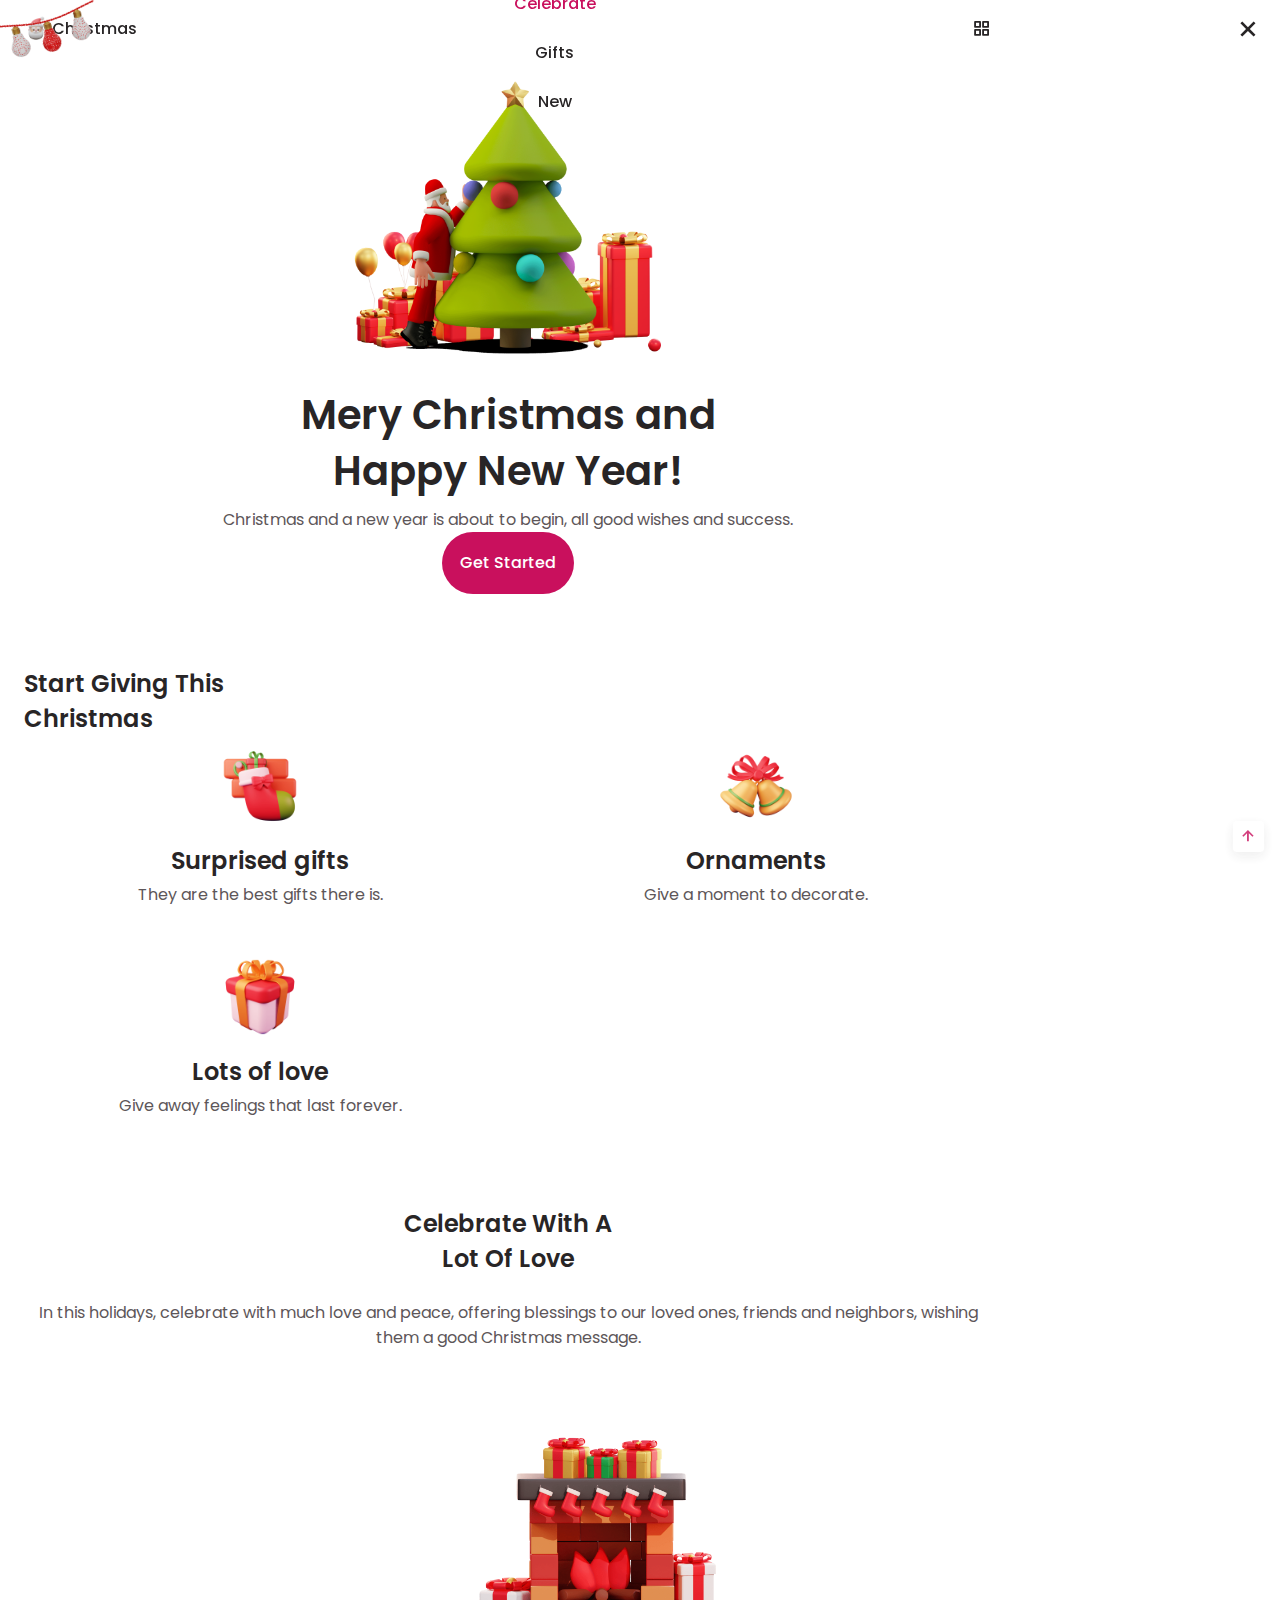
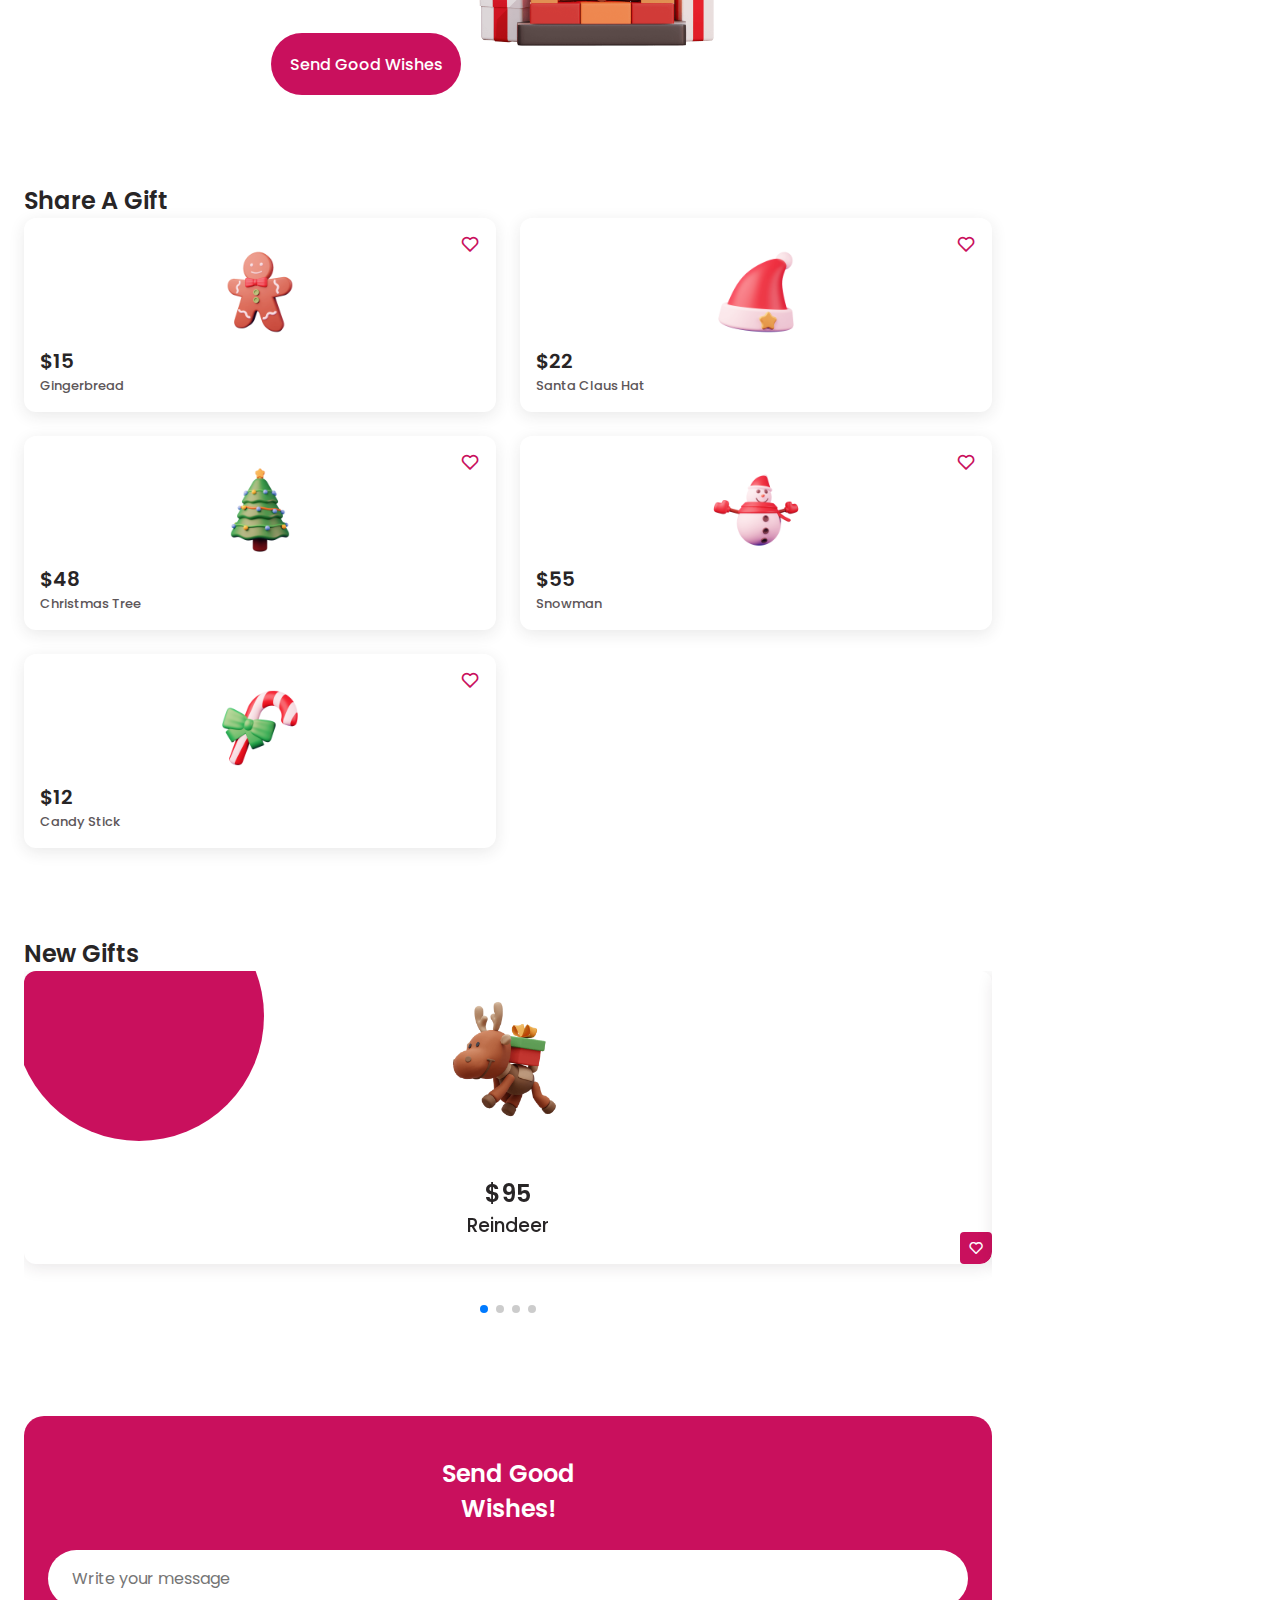
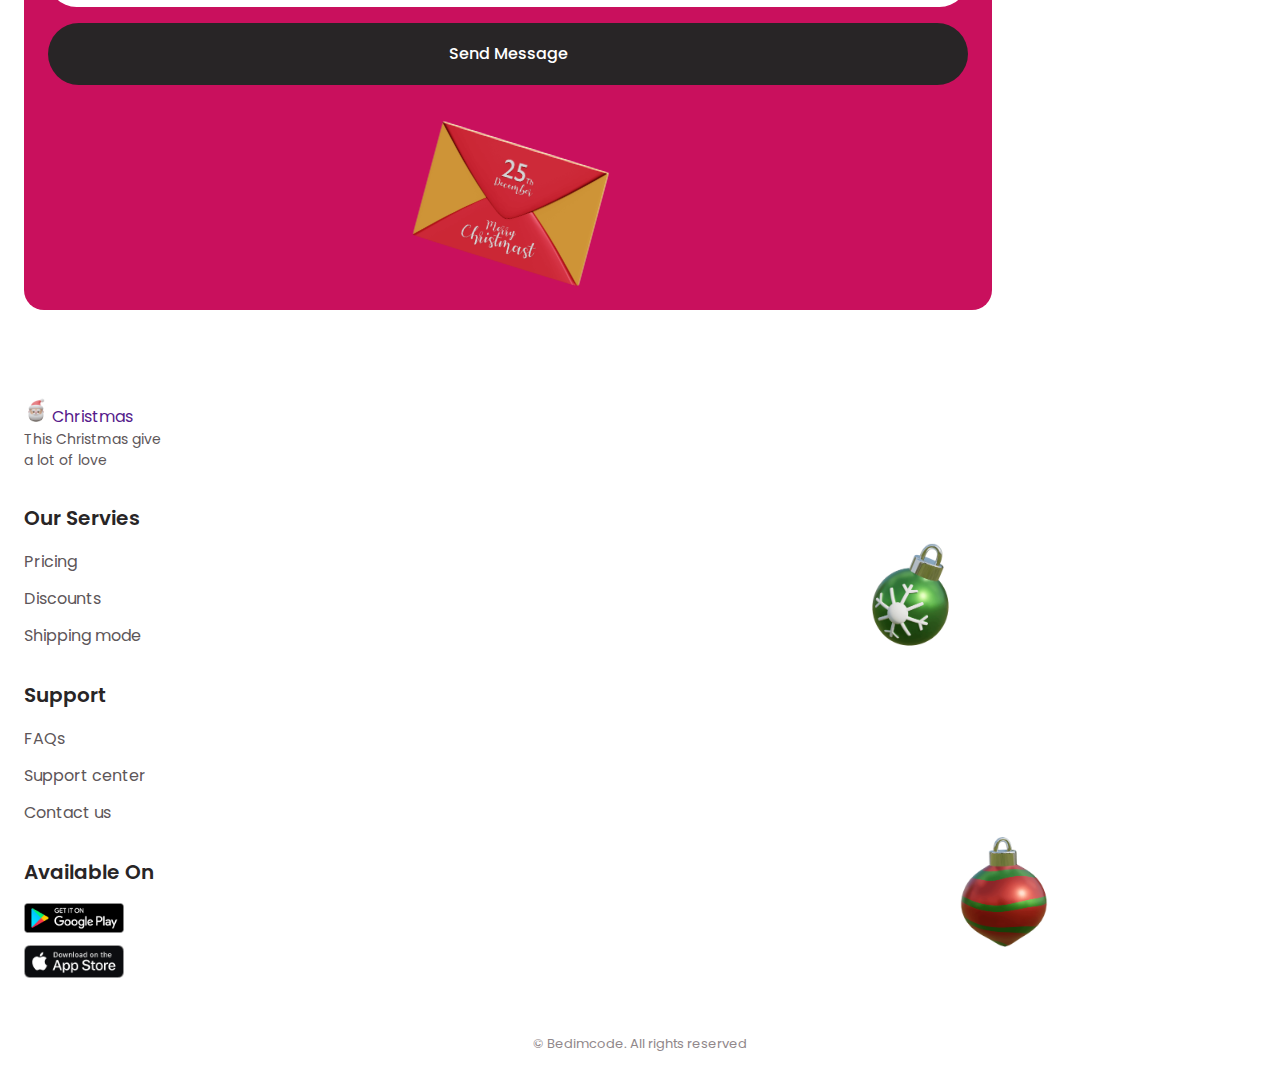
<file: index.html>
<!DOCTYPE html>
<html lang="en">
<head>
    <meta charset="UTF-8">
    <meta http-equiv="X-UA-Compatible" content="IE=edge">
    <meta name="viewport" content="width=device-width, initial-scale=1.0">
    <title>Responsive Christmas Website</title>

    <!-- =========CSS=============== -->
    <link rel="stylesheet" href="assets/css/style.css">
    <!-- =========SWIPER CSS ======== -->
     <!-- if u don't want download Swiper files in your project, u may use it from CDN. -->
     <!-- in this case i will download the files -->
    <!-- <link rel="stylesheet" href="assets/css/swiper-bundle.min.css"> -->
    <link
      rel="stylesheet"
      href="https://unpkg.com/swiper/swiper-bundle.min.css"
    />
    <!-- ==============FAVICON=============== -->
    <link rel="shortcut icon" href="assets/image/favicon.png" type="image/x-icon">
    <!-- ===============BOXICONS================ -->
    <link rel="stylesheet" href="https://cdn.jsdelivr.net/npm/boxicons@latest/css/boxicons.min.css">


    <style>
        .swiper-pagination.swiper-pagination-bullet{
      background: red;
      color: red;
  }
    </style>
</head>
<body>
    <!-- ============HEADER============= -->
    <header class="header" id="header">
        <nav class="nav container">
            <a href="" class="nav__logo">
                <img src="assets/image/logo.png" alt="" class="nav__logo-img">
                Christmas 
            </a>
            
            <div class="nav__menu" id="nav-menu">
                <ul class="nav__list">
                    <li class="nav__item">
                        <a href="#home" class="nav__link">Home</a>
                    </li>
                    <li class="nav__item">
                        <a href="#celebrate" class="nav__link active-link">Celebrate</a>
                    </li>
                    <li class="nav__item">
                        <a href="#gift" class="nav__link">Gifts</a>
                    </li>
                    <li class="nav__item">
                        <a href="#new" class="nav__link">New</a>
                    </li>
                </ul>

                <div class="nav__close" id="nav-close">
                    <i class='bx bx-x'></i>
                </div>

                <img src="assets/image/nav-light.png" alt="" class="nav__img">
            </div>

            <div class="nav__toggle" id="nav-toggle">
                <i class='bx bx-grid-alt' ></i>
            </div>
        </nav>
    </header>
    <!-- ===============MAIN============= -->
    <!-- ======================HOME=================== -->
    <section class="home" id="home">
        <div class="home__container container grid">
            <img src="assets/image/home.png" alt="" class="home__img">

            <div class="home__data">
                <h1 class="home__title">
                    Mery Christmas and <br> Happy New Year!
                </h1>
                <p class="home_description">
                    Christmas and a new year is about to begin, all good wishes and success.
                </p>
                <a href="#" class="button">Get Started</a>
            </div>
        </div>
    </section>
    <!-- ======================GIVING=================== -->
    <section class="giving section container" id="giving">
        <h2 class="section__title">
            Start Giving This <br> Christmas
        </h2>
        <div class="giving__container grid">
            <div class="giving__content">
                <img src="assets/image/giving3.png" alt="" class="giving__img">
                <h3 class="giving__title">Surprised gifts</h3>
                <p class="giving_description">They are the best gifts there is.</p>
            </div>
            <div class="giving__content">
                <img src="assets/image/giving2.png" alt="" class="giving__img">
                <h3 class="giving__title">Ornaments</h3>
                <p class="giving_description">Give a moment to decorate.</p>
            </div>
            <div class="giving__content">
                <img src="assets/image/giving1.png" alt="" class="giving__img">
                <h3 class="giving__title">Lots of love</h3>
                <p class="giving_description">Give away feelings that last forever.</p>
            </div>
        
        </div>
        
            
    </section>
    <!-- ======================CELEBRATE=================== -->
    <section class="Celebrate section container" id="celebrate">
        <div class="celebrate__container grid">
            <div class="celebrate__data">
                <h2 class="celebrate__title section__title">
                    Celebrate With A <br> Lot Of Love
                </h2>
                <p class="celebrate__description">
                    In this holidays, celebrate with much love and peace, offering blessings to our loved ones, friends and neighbors, wishing them a good Christmas message.
                </p>
                <a href="#" class="button">Send Good Wishes</a>

                <img src="assets/image/celebrate.png" alt="" class="celebrate__img">
            </div>
        </div>
    </section>
    <!-- ======================GIFTS=================== -->
    <section class="gift section container" id="gift">
        <h2 class="section__title">
            Share A Gift
        </h2>

        <div class="gift__container grid" >
            <article class="gift__card">
                <img src="assets/image/gift1.png" alt="" class="gift__img">
                <i class='bx bx-heart gift__icon' ></i>

                <h3 class="gift__price">$15</h3>
                <span class="gift__title">Gingerbread</span>
            </article>

            <article class="gift__card">
                <img src="assets/image/gift2.png" alt="" class="gift__img">
                <i class='bx bx-heart gift__icon' ></i>

                <h3 class="gift__price">$22</h3>
                <span class="gift__title">Santa Claus Hat</span>
            </article>

            <article class="gift__card">
                <img src="assets/image/gift3.png" alt="" class="gift__img">
                <i class='bx bx-heart gift__icon' ></i>

                <h3 class="gift__price">$48</h3>
                <span class="gift__title">Christmas Tree</span>
            </article>

            <article class="gift__card">
                <img src="assets/image/gift4.png" alt="" class="gift__img">
                <i class='bx bx-heart gift__icon' ></i>

                <h3 class="gift__price">$55</h3>
                <span class="gift__title">Snowman</span>
            </article>

            <article class="gift__card">
                <img src="assets/image/gift5.png" alt="" class="gift__img">
                <i class='bx bx-heart gift__icon' ></i>

                <h3 class="gift__price">$12</h3>
                <span class="gift__title">Candy Stick</span>
            </article>

        </div>
    </section>
    <!-- ======================NEW=================== -->
    <section class="new section container" id="new">
        <h2 class="section__title">
            New Gifts
        </h2>

        <div class="new__container">
            <div class="swiper mySwiper" >
                <div class="swiper-wrapper">
                    <article class="new__card swiper-slide" >
                        <div class="new__overlay"></div>

                        <img src="assets/image/new1.png" alt="" class="new__img">
                        <h3 class="new__price">$95</h3>
                        <h3 class="new__title">Reindeer</h3>

                        <button class="button new__button">
                            <i class='bx bx-heart new__icon' ></i>
                        </button>
                    </article>

                    <article class="new__card swiper-slide" >
                        <div class="new__overlay"></div>

                        <img src="assets/image/new2.png" alt="" class="new__img">
                        <h3 class="new__price">$20</h3>
                        <h3 class="new__title">Snow Globel</h3>

                        <button class="button new__button">
                            <i class='bx bx-heart new__icon' ></i>
                        </button>
                    </article>

                    <article class="new__card swiper-slide" >
                        <div class="new__overlay"></div>

                        <img src="assets/image/new3.png" alt="" class="new__img">
                        <h3 class="new__price">$75</h3>
                        <h3 class="new__title">Sledge</h3>

                        <button class="button new__button">
                            <i class='bx bx-heart new__icon' ></i>
                        </button>
                    </article>

                    <article class="new__card swiper-slide" >
                        <div class="new__overlay"></div>

                        <img src="assets/image/new4.png" alt="" class="new__img">
                        <h3 class="new__price">$15</h3>
                        <h3 class="new__title">Christmas Wreath</h3>

                        <button class="button new__button">
                            <i class='bx bx-heart new__icon' ></i>
                        </button>
                    </article>
                </div>
                <div class="swiper-pagination"></div>
            </div>
        </div>
    </section>
    <!-- ======================MESSAGE=================== -->
    <section class="message section container">
        <div class="message__container grid">
            <form action="" class="message__form">
                <h2 class="message__title">
                    Send Good <br> Wishes!
                </h2>
                <input type="email" name="" id="" placeholder="Write your message" class="message__input">
                <button class="button message__button">Send Message</button>
            </form>

            <img src="assets/image/message.png" alt="" class="message__img">
        </div>
        
    </section>

    <!-- ========================FOOTER======================== -->
    <footer class="footer section">
        <div class="footer__container container grid">
            <div>
                <a href="" class="footer__logo">
                    <img src="assets/image/logo.png" alt="" class="footer__logo-img">
                    Christmas
                </a>

                <p class="footer__description">
                    This Christmas give <br> a lot of love
                </p>
            </div>
            <div>
                <h3 class="footer__title">Our Servies</h3>

                <ul class="footer__links">
                    <li>
                        <a href="" class="footer__link">Pricing</a>
                    </li>
                    <li>
                        <a href="" class="footer__link">Discounts</a>
                    </li>
                    <li>
                        <a href="" class="footer__link">Shipping mode</a>
                    </li>
                </ul>
            </div>
            <div>
                <h3 class="footer__title">Support</h3>

                <ul class="footer__links">
                    <li>
                        <a href="#" class="footer__link">FAQs</a>
                    </li>
                    <li>
                        <a href="#" class="footer__link">Support center</a>
                    </li>
                    <li>
                        <a href="#" class="footer__link">Contact us</a>
                    </li>
                </ul>
            </div>
            <div>
                <h3 class="footer__title">Available On</h3>

                <div class="footer__availables">
                    <img src="assets/image/aviable1.png" alt="" class="footer__available-img">
                    <img src="assets/image/aviable2.png" alt="" class="footer__available-img">
                </div>
            </div>

            <img src="assets/image/footer1.png" alt="" class="footer__img1">
            <img src="assets/image/footer2.png" alt="" class="footer__img2">
            
            
        </div>

        <span class="footer__copy">
            &#169; Bedimcode. All rights reserved 
        </span>
    </footer>
    <!-- ========================SCROLL UP======================== -->
<a href="#" class="scrollup" id="scroll-up">
    <i class='bx bx-up-arrow-alt scrollup__icon'></i>
</a>
    <!-- ========================SCROLL REVEAL======================== -->


    <!-- ================JS=================== -->
    <script src="assets/js/main.js"></script>
    <!-- ================== SWIPER JS ================  -->
    <script src="assets/js/swiper-bundle.min.js"></script>
    <script>
        var swiper = new Swiper(".mySwiper", {
          pagination: {
            el: ".swiper-pagination",
          },
        });
      </script>
</body>
</html>
</file>
<file: assets/css/style.css>
/* <!-- ==========GOOGLE FONT=========== --> */
@import url('https://fonts.googleapis.com/css2?family=Poppins:wght@400;500;600&family=Press+Start+2P&display=swap');

/* ==================VARIABLES CSS ================== */
:root {
    --header-height: 3.5rem;
    /* ============COLOR================ */
    /* --color mode HSL(hue, saturation, ligntness --/) */
    /* --first-color: red; */
    --first-color: rgb(201, 16, 93);
    --first-color-alt: hsl(335, 66%, 50%);
    --title-color: hsl(335, 4%, 15%);
    --text-color: hsl(335, 4%, 35%);
    --text-color-light: hsl(335, 4%, 55%);
    --body-color: #fff;
    --container-color: #fff;

    /* ===============Font and typograph============= */
    --body-font:'Poppins', sans-serif;
    --biggest-font-size: 1.5rem;
    --h1-font-size: 1.5rem;
    --h2-font-size: 1.25rem;
    --h3-font-size: 1rem;
    --normal-font-size: .93rem;
    --small-font-size: .813rem;
    --smaller-font-size: .75rem;
    /* ==================font weight============== */
    --font-medium: 500;
    --font-semi-bold: 600;

    /* ====================margenes Bottom=========== */
    /* .5rem = 8px | 1rem = 16px ... */
    --mb-0-25: .25rem;
    --mb-0-5: .5rem;
    --mb-1: 1rem;
    --mb-1-5: 1.5rem;
    --mb-2: 2rem;
    --mb-2-5: 2.5rem;

    /* ===================== z index =========== */
    --z-tooltip: 10;
    --z-fixed: 100;

    
}
/* responsive typography */
@media screen and (min-width: 968px){
    :root{
        --biggest-font-size: 2.5rem;
        --h1-font-size: 2.5rem;
        --h2-font-size: 1.5rem;
        --h3-font-size: 1.25rem;
        --normal-font-size: 1rem;
        --small-font-size: .875rem;
        --smaller-font-size: .813rem;
    }
}

/* =============BASE============ */
*{
    box-sizing: border-box;
    padding:0;
    margin:0;
}
html{
    scroll-behavior: smooth;
}
body,
button,
input{
    font-family: var(--body-font);
    font-size: var(--normal-font-size);
}
body{
    margin: var(--header-height) 0 0 0;
    background-color: var(--body-color);
    color: var(--text-color);

}
h1,h2,h3,h4{
    color: var(--title-color);
    font-weight: var(--font-semi-bold);
}
ul{
    list-style: none;
}
a{
    text-decoration: none;
}
img{
    max-width: 100%;
    height: auto;

}
button{
    cursor: pointer;
    border: none;
    outline: none;

}

/* ======================REUSEABLE CSS CLASSES================= */
.container{
    max-width: 968px;
    margin-left:  var(--mb-1-5);
    margin-right: var(--mb-1-5);
}
.grid{
    display: grid;
}
.main{
    overflow: hidden;
}
.section{
    padding: 4.5rem 0 1rem;

}
.section_title{
    font-size: var(--h2-font-size);
    margin-bottom: var(--mb-2-5);
    text-align: center;
}

/* ==================HEADER================== */
.header{
    width: 100%;
    background-color: var(--body-color);
    position: fixed;
    top: 0;
    left: 0;
    z-index: var(--z-fixed);
}
/* ====================NAV======================= */
.nav{
    height: var(--header-height);
    display: flex;
    justify-content: space-between;
    align-items: center;
}

.nav__logo,
.nav__close,
.nav__toggle{
    color: var(--title-color);
}

.nav__logo{
    display: flex;
    align-items: center;
    /* background-color: red; */
    column-gap: .25rem;
    font-weight: var(--font-medium);
}
.nav__logo-img{
    width: 1.5rem;
}
.nav__toggle{
    cursor: pointer;
    display: inline-flex;
    font-size: 1.25rem;

}
@media screen and (max-width: 767px) {
    .nav__menu{
        position: fixed;
        background-color: var(--body-color);
        top: -100%;
        left: 0;
        width: 100%;
        padding: 4rem 0;
        border-radius: 0 0 1.5rem 1.5rem;
        box-shadow: 0 1px 4px hsla(0, 4%, 15%, .1);
        transition: .4s;
        /* background-color: red; */
    } 
}
.nav__img{
    width: 100px;
    position: absolute;
    top: 0;
    left: 0;
    transform: rotate(-15deg);

}
.nav__list{
    display: flex;
    flex-direction: column;
    align-items: center ;
    row-gap: 1.5rem;
    cursor: pointer;
}
.nav__link{
    color: var(--title-color);
    font-weight: var(--font-medium);
    transition: .3s;
}
.nav__link:hover{
    color: var(--first-color);
}
.nav__close{
    font-size: 2rem;
    position: absolute;
    top: .5rem;
    right: 1rem;
    cursor: pointer;
}

 /* SHOW MENU  */
 .show-menu{
    top: 0;
}
  /* CHANGE BACKGROUND header*/
.scroll-header{
    box-shadow: 0 1px 4px hsla(0, 4%, 15%, .1);
}
  /* ACTIVE LINK  */
.active-link{
    color: var(--first-color);
}

  /* =======================HOME================ */
.home__container{
    padding-top: 1.5rem;
    row-gap: 1.5rem;
    /* background-color: rgb(206, 206, 235); */
}
.home__img{
    width: 320px;
    justify-self: center;
}
.home__data{
    text-align: center;
}
.home__title{
    font-size: var(--biggest-font-size);
    line-height: 140%;
    margin-bottom: var(--mb-0-5);

}
.home__description{
    font-size: var(--small-font-size);
    padding: 0 2rem;
    margin-bottom: var(--mb-2-5);

}
  /* ==========================BUTTONS============== */
.button{
      display: inline-block;
      background-color: var(--first-color);
      /* background-color: red; */
      color: #fff;
      padding: 1.15rem;
      font-weight: var(--font-medium);
      border-radius: 3rem;
      transition: .3s;

  }
.button:hover{
    background-color: var(--first-color-alt);
}
  /* ==========================GIVING============== */
  .giving__container{
      grid-template-columns: repeat(2,1fr);
      gap: 2.5rem 1.5rem;
  }
  .giving__content{
      text-align: center;
  }
  .giving__img{
      width: 100px;
      transition: .3s;
      /* background-color: red; */
  }
  .giving__title{
      font-size: var(--h2-font-size);
      margin-bottom: var(--mb-0-25);
}
.giving__description{
    font-size: var(--small-font-size);
}
.giving__img:hover{
    transform: translateY(-.25rem);
}
  /* ==========================CELEBRATE============== */
  .selebrate__container{
      row-gap: 1rem;

  }
  .celebrate__data{
      text-align: center;
  }
  .celebrate__title{
      margin-bottom: var(--mb-1-5);
  }
  .celebrate__description{
    margin-bottom: var(--mb-2-5);
  }
  .celebrate__img{
      width: 280px;
      justify-self: center;
  }
  /* ==========================GIFTS============== */
  .gift__container{
      grid-template-columns: repeat(2,1fr);
      gap: 1.5rem;
  }
  .gift__card{
      display: grid;
      position: relative;
      background-color: var(--container-color);
      box-shadow:0 4px 16px hsla(0, 4%, 15%, .1);
      padding: 1.5rem 1rem 1rem;
      border-radius: .75rem;
      transition: .4s;
  }
  .gift__img{
      width: 100px;
      justify-self: center;
      margin-bottom: var(--mb-0-25);
      transition: .3s;
  }
  .gift__icon{
      position: absolute;
      top: 1rem;
      right: 1rem;
      cursor: pointer;
      color: var(--first-color);
      font-size: 1.25rem;

  }
  .gift__price{
      font-size:  var(--h3-font-size);
  }
  .gift__title{
      font-size: var(--smaller-font-size);
      font-weight: var(--font-medium);
  }
  .gift__card:hover{
      transform: translateY(-.25rem);
  }
  /* ==========================NEW============== */
  /* .mySwiper{
      width: 230px;
  } */
  .new__card{
      position: relative;
      width: 230px;
      background-color: var(--container-color);
      box-shadow: 0 4px 16px hsla(335, 35%, 15%, .1);
      padding: 1rem 1rem 1.5rem;
      text-align: center;
      margin-bottom: 4rem;
      overflow: hidden;
      border-radius: .75rem;
      transition: .3s;


  }
  .new__card .new__overlay{
      width: 250px;
      height: 250px;
      background-color: var(--first-color);
      border-radius: 50%;
      position: absolute;
      top: -5rem; 
      left: -.65rem;
      z-index: 0;
  }
  .new__img{
      position: relative;
      width: 150px;
      margin-bottom: var(--mb-2);
      transition: .3s;
  }
  .new__price{
      font-size: var(--h2-font-size);
  }
  .new__title{
      font-weight: var(--font-medium);
  }
  .new__button{
      display: flex;
      padding: .5rem;
      border-radius: .25rem .25rem .75rem .25rem;
      position: absolute;
      bottom: 0;
      right: 0;

  }
  .new__card:hover .new__img{
      transform: translateY(-.5rem);
  }

  .swiper-pagination-bullet{
    background: rgb(175, 42, 64);
    color: red;
}
  /* ==========================message============== */

.message__container{
    row-gap: 3rem;
    background-color: var(--first-color);
    padding: 2.5rem 1.5rem 2.5rem;
    border-radius: 1.25rem;
}
.message__form{
    text-align: center;
}
.message__title{
    color: #fff;
    margin-bottom: var(--mb-1-5);

}

.message__input{
    width: 100%;
    background-color: #fff;
    color: var(--text-color);
    padding: 1rem 1.5rem;

    border-radius: 3rem;
    border: none;
    outline: none;
    margin-bottom: var(--mb-1);

}
.message__button{
    background-color: var(--title-color);
    width: 100%;
}
.message__button:hover{
    background-color: var(--title-color);
}
.message__img{
    width: 200px;
    justify-content: center;
    transform: rotate(15deg);
    margin:auto;
}
  /* ==========================FOOTER============== */
  .footer{
      overflow: hidden;
  }
  .footer__container{
      position: relative;
      row-gap: 2rem;
  }
  .footer___logo{
      display: flex;
      align-items: center;
      column-gap: .25rem;
      color: var(--title-color);
      font-weight: var(--font-medium);
  }
  .footer__logo-img{
      width: 1.5rem;
  }
  .footer__description{
      font-size: var(--small-font-size);
  }
  .footer___logo, .footer__title{
      margin-bottom: var(--mb-1);
  }
  .footer__title{
      font-size: var(--h3-font-size);
  }

  .footer__links, .footer__availables{
      display: flex;
      flex-direction: column;
      row-gap: .75rem;
  }
  .footer__link{
      color: var(--text-color);
      transition: .3s;
  }
  .footer__link:hover{
      color: var(--title-color);
  }
  .footer__available-img{
    width: 100px;
    cursor: pointer;
  }
  .footer__copy{
      display: block;
      margin: 3.5rem 0 1rem 0;
      text-align: center;
      font-size: var(--smaller-font-size);
      color: var(--text-color-light);
  }
  .footer__img1,
  .footer__img2{
      position: absolute;
      width: 100px;

  }
  .footer__img1{
      top: 25%;
      right: 2rem;
  }
  .footer__img2{
      top: 75%;
      right: -4rem;
  }

  /* ========================== SCROLL UP============== */
.scrollup{
    position: fixed;
    right: 1rem;
    bottom: 3rem;
    background-color: var(--container-color);
    box-shadow: 0px 4px 12px hsla(0, 0%, 20%, .1);
    display: inline-flex;
    padding: .35rem;
    border-radius: .25rem;
    z-index: var(--z-tooltip);
    opacity: .8;
    transition: .4s;

}
.scrollup__icon{
    font-size: 1.25rem;
    color: var(--first-color);

}
.scrollup:hover{
    opacity: 1;
}
  /* show scroll  up*/
</file>
